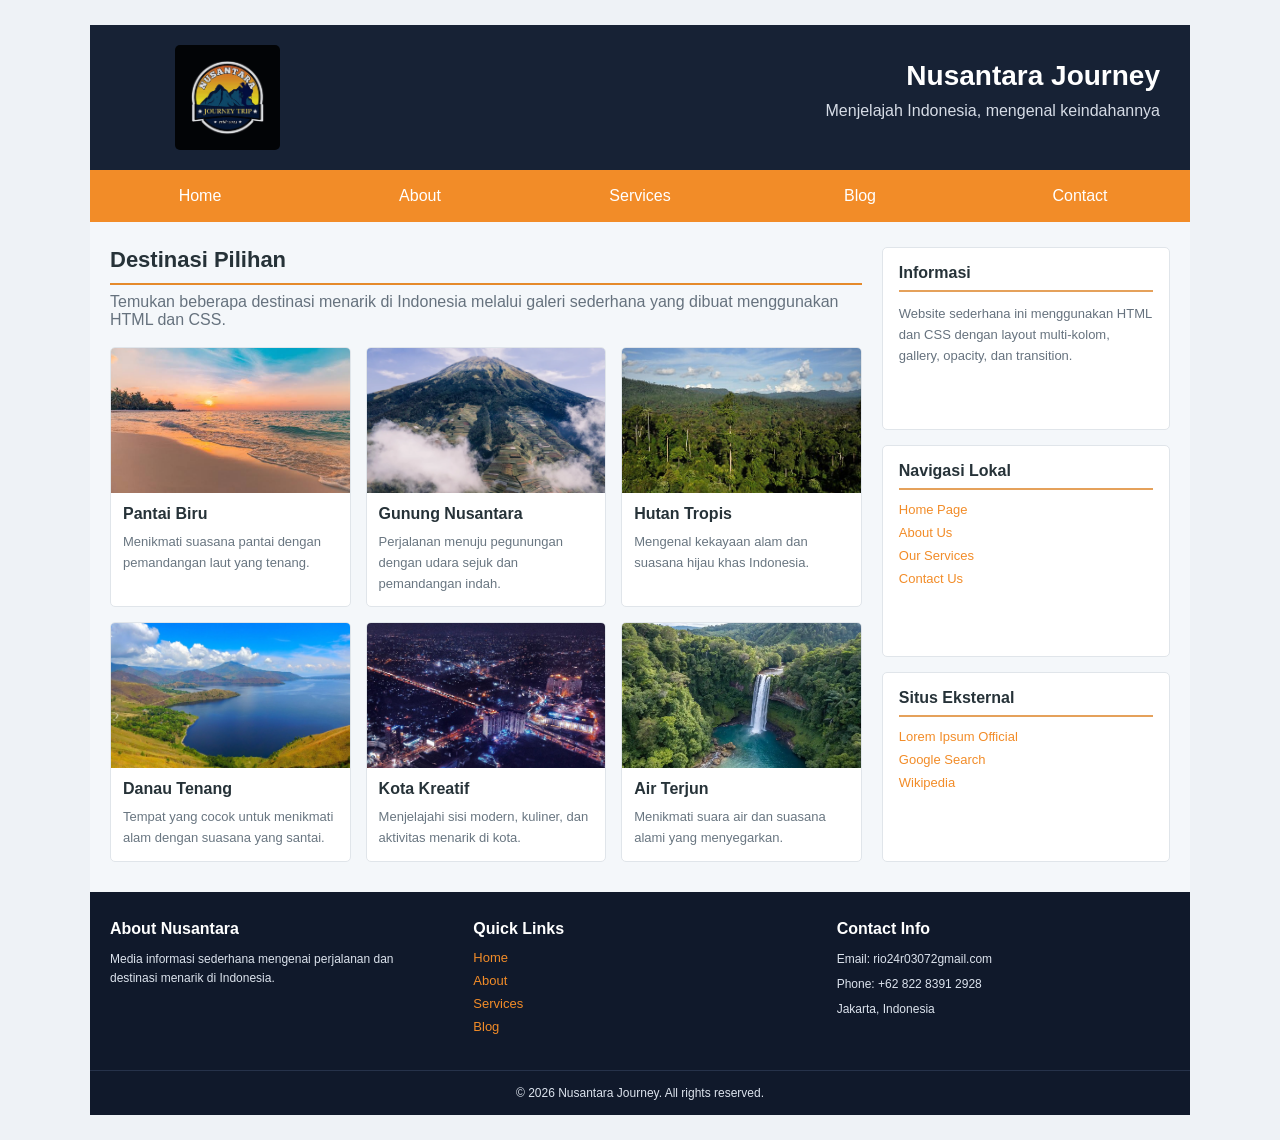
<file: Pra UTS Pemrograman Antar Muka Pengguna/Pra_UTS_825250022/index.html>
<!DOCTYPE html>
<html lang="id">
<head>
    <meta charset="UTF-8">
    <meta name="viewport" content="width=device-width, initial-scale=1.0">
    <title>Nusantara Journey</title>
    <link rel="stylesheet" href="style.css">
</head>
<body>
    <div class="website">

        <header>
            <div class="header-logo">
                <img src="images/logo.png" alt="Logo Nusantara Journey">
            </div>
            <div class="header-title">
                <h1>Nusantara Journey</h1>
                <p>Menjelajah Indonesia, mengenal keindahannya</p>
            </div>
        </header>

        <nav>
            <a href="index.html">Home</a>
            <a href="#about">About</a>
            <a href="#services">Services</a>
            <a href="blog.html">Blog</a>
            <a href="#contact">Contact</a>
        </nav>

        <main class="main-layout">
            <section class="content">
                <h2 id="about">Destinasi Pilihan</h2>
                <p class="intro">
                    Temukan beberapa destinasi menarik di Indonesia melalui galeri sederhana
                    yang dibuat menggunakan HTML dan CSS.
                </p>

                <div class="gallery" id="services">
                    <article class="card">
                        <img src="images/pantai.png" alt="Pantai Indonesia">
                        <div class="card-body">
                            <h3>Pantai Biru</h3>
                            <p>Menikmati suasana pantai dengan pemandangan laut yang tenang.</p>
                        </div>
                    </article>

                    <article class="card">
                        <img src="images/gunung.png" alt="Pegunungan Indonesia">
                        <div class="card-body">
                            <h3>Gunung Nusantara</h3>
                            <p>Perjalanan menuju pegunungan dengan udara sejuk dan pemandangan indah.</p>
                        </div>
                    </article>

                    <article class="card">
                        <img src="images/hutan.png" alt="Hutan Indonesia">
                        <div class="card-body">
                            <h3>Hutan Tropis</h3>
                            <p>Mengenal kekayaan alam dan suasana hijau khas Indonesia.</p>
                        </div>
                    </article>

                    <article class="card">
                        <img src="images/danau.png" alt="Danau Indonesia">
                        <div class="card-body">
                            <h3>Danau Tenang</h3>
                            <p>Tempat yang cocok untuk menikmati alam dengan suasana yang santai.</p>
                        </div>
                    </article>

                    <article class="card">
                        <img src="images/kota.png" alt="Kota Indonesia">
                        <div class="card-body">
                            <h3>Kota Kreatif</h3>
                            <p>Menjelajahi sisi modern, kuliner, dan aktivitas menarik di kota.</p>
                        </div>
                    </article>

                    <article class="card">
                        <img src="images/air-terjun.png" alt="Air terjun Indonesia">
                        <div class="card-body">
                            <h3>Air Terjun</h3>
                            <p>Menikmati suara air dan suasana alami yang menyegarkan.</p>
                        </div>
                    </article>
                </div>
            </section>

            <aside class="sidebar">
                <div class="side-box">
                    <h3>Informasi</h3>
                    <p>
                        Website sederhana ini menggunakan HTML dan CSS dengan layout
                        multi-kolom, gallery, opacity, dan transition.
                    </p>
                </div>

                <div class="side-box">
                    <h3>Navigasi Lokal</h3>
                    <a href="index.html">Home Page</a>
                    <a href="#about">About Us</a>
                    <a href="#services">Our Services</a>
                    <a href="#contact">Contact Us</a>
                </div>

                <div class="side-box">
                    <h3>Situs Eksternal</h3>
                    <a href="https://www.lipsum.com/" target="_blank">Lorem Ipsum Official</a>
                    <a href="https://www.google.com/" target="_blank">Google Search</a>
                    <a href="https://www.wikipedia.org/" target="_blank">Wikipedia</a>
                </div>
            </aside>
        </main>

        <footer>
            <div class="footer-top">
                <div>
                    <h3>About Nusantara</h3>
                    <p>
                        Media informasi sederhana mengenai perjalanan dan destinasi
                        menarik di Indonesia.
                    </p>
                </div>
                <div>
                    <h3>Quick Links</h3>
                    <a href="index.html">Home</a>
                    <a href="#about">About</a>
                    <a href="#services">Services</a>
                    <a href="blog.html">Blog</a>
                </div>
                <div>
                    <h3>Contact Info</h3>
                    <p>Email: rio24r03072gmail.com</p>
                    <p>Phone: +62 822 8391 2928</p>
                    <p>Jakarta, Indonesia</p>
                </div>
            </div>
            <div class="footer-bottom">
                <p>&copy; 2026 Nusantara Journey. All rights reserved.</p>
            </div>
        </footer>
    </div>

        <div id="contact" class="modal">
            <div class="modal-frame">
                <a href="#" class="modal-close">&times;</a>
                <iframe src="contact.html" title="Profil Mahasiswa"></iframe>
            </div>
        </div>

</body>
</html>
</file>
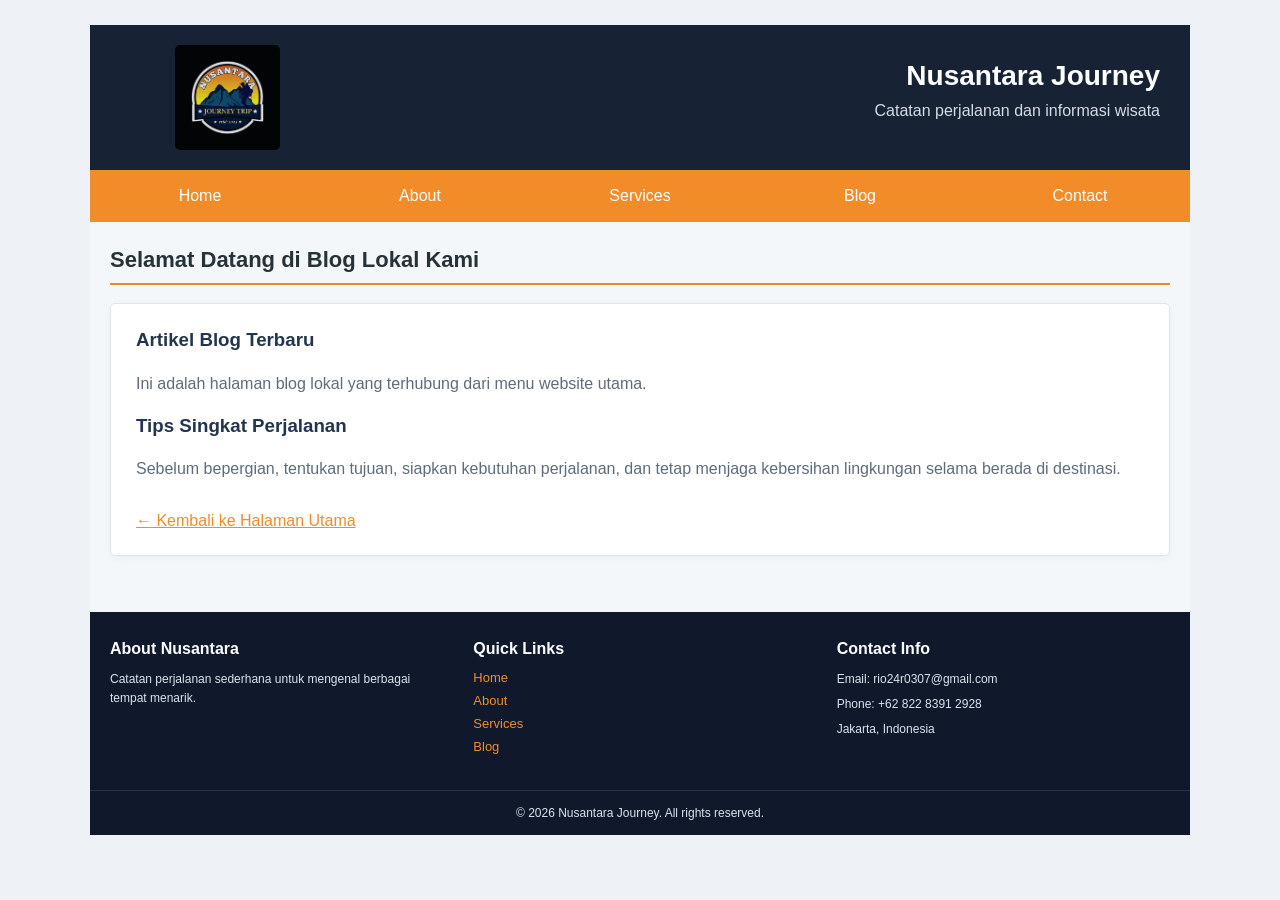
<file: Pra UTS Pemrograman Antar Muka Pengguna/Pra_UTS_825250022/blog.html>
<!DOCTYPE html>
<html lang="id">
<head>
    <meta charset="UTF-8">
    <meta name="viewport" content="width=device-width, initial-scale=1.0">
    <title>Blog - Nusantara Journey</title>
    <link rel="stylesheet" href="style.css">
</head>
<body>
    <div class="website">

        <header>
            <div class="header-logo">
                <img src="images/logo.png" alt="Logo Nusantara Journey">
            </div>

            <div class="header-title">
                <h1>Nusantara Journey</h1>
                <p>Catatan perjalanan dan informasi wisata</p>
            </div>
        </header>

        <nav>
            <a href="index.html">Home</a>
            <a href="index.html#about">About</a>
            <a href="index.html#services">Services</a>
            <a href="blog.html">Blog</a>
            <a href="#contact">Contact</a>
        </nav>

        <main class="blog-page">
            <h2>Selamat Datang di Blog Lokal Kami</h2>

            <article class="blog-article">
                <h3>Artikel Blog Terbaru</h3>

                <p>
                    Ini adalah halaman blog lokal yang terhubung dari menu website utama.
                </p>

                <h3>Tips Singkat Perjalanan</h3>

                <p>
                    Sebelum bepergian, tentukan tujuan, siapkan kebutuhan perjalanan,
                    dan tetap menjaga kebersihan lingkungan selama berada di destinasi.
                </p>

                <a class="back-link" href="index.html">
                    ← Kembali ke Halaman Utama
                </a>
            </article>
        </main>

        <footer>
            <div class="footer-top">

                <div>
                    <h3>About Nusantara</h3>
                    <p>
                        Catatan perjalanan sederhana untuk mengenal berbagai tempat menarik.
                    </p>
                </div>

                <div>
                    <h3>Quick Links</h3>
                    <a href="index.html">Home</a>
                    <a href="index.html#about">About</a>
                    <a href="index.html#services">Services</a>
                    <a href="blog.html">Blog</a>
                </div>

                <div>
                    <h3>Contact Info</h3>
                    <p>Email: rio24r0307@gmail.com</p>
                    <p>Phone: +62 822 8391 2928</p>
                    <p>Jakarta, Indonesia</p>
                </div>

            </div>

            <div class="footer-bottom">
                <p>&copy; 2026 Nusantara Journey. All rights reserved.</p>
            </div>
        </footer>

    </div>

    <!-- PopUp Contact menggunakan halaman contact.html -->
    <div id="contact" class="modal">

        <div class="modal-frame">

            <a href="#" class="modal-close">&times;</a>

            <iframe
                src="contact.html"
                title="Profil Mahasiswa">
            </iframe>

        </div>

    </div>

</body>
</html>
</file>
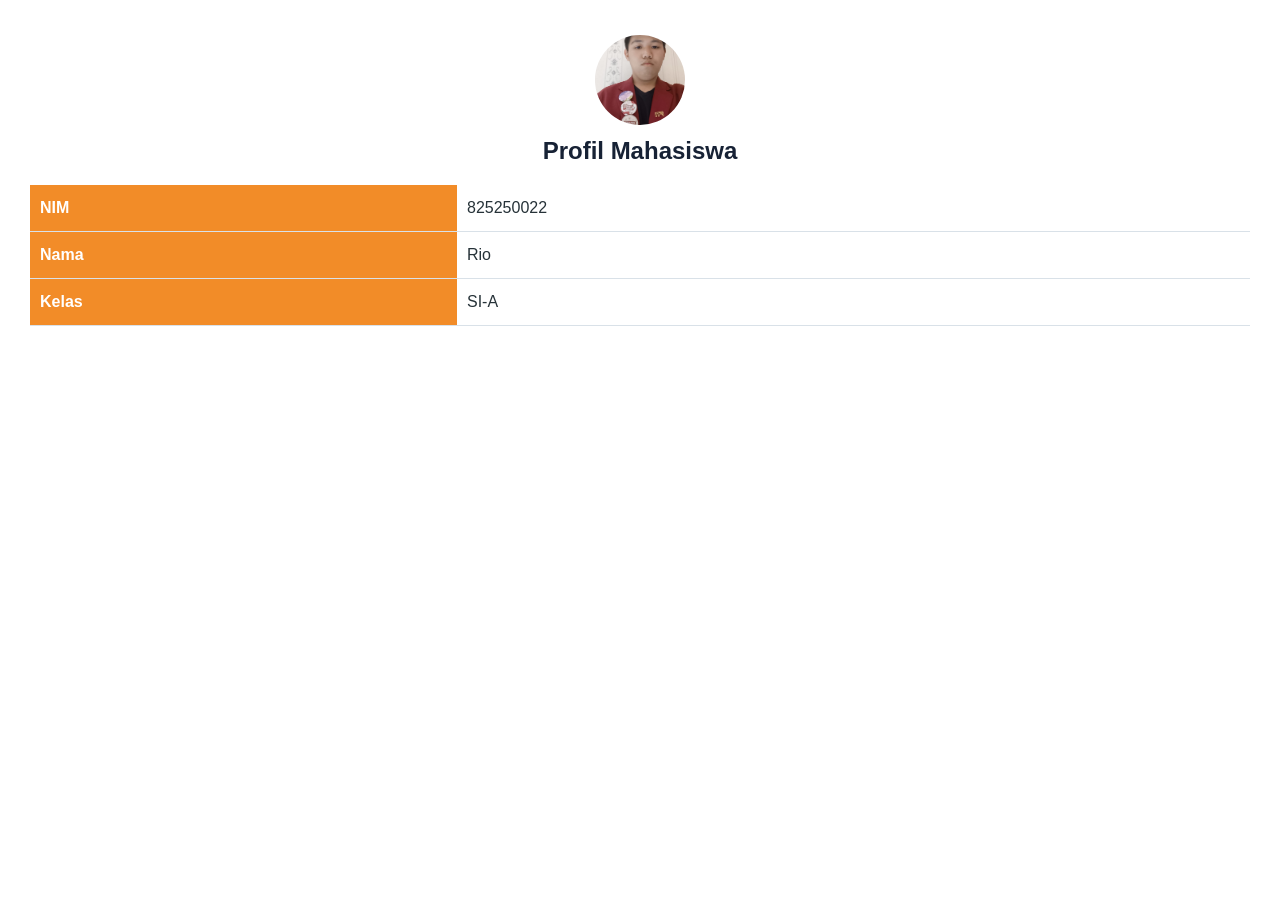
<file: Pra UTS Pemrograman Antar Muka Pengguna/Pra_UTS_825250022/contact.html>
<!DOCTYPE html>
<html lang="id">
<head>
    <meta charset="UTF-8">
    <meta name="viewport" content="width=device-width, initial-scale=1.0">
    <title>Profil Mahasiswa</title>
    <link rel="stylesheet" href="style.css">
</head>
<body class="contact-popup-page">
    <div class="contact-popup-card">
        <img src="images/foto.png" alt="Foto Profil" class="profile">
        <h2>Profil Mahasiswa</h2>
        <table>
            <tr><th>NIM</th><td>825250022</td></tr>
            <tr><th>Nama</th><td>Rio</td></tr>
            <tr><th>Kelas</th><td>SI-A</td></tr>
        </table>
    </div>
</body>
</html>
</file>
<file: Pra UTS Pemrograman Antar Muka Pengguna/Pra_UTS_825250022/style.css>
/* untuk mengatur tata letak halaman */
* {
    box-sizing: border-box;
}

/* untuk mengatur tampilan halaman */
body {
    margin: 0;
    font-family: Arial, sans-serif;
    background: #eef2f6;
    color: #263238;
}

/* untuk mengatur lebar halaman dan margin */
.website {
    width: 96%;
    max-width: 1100px;
    margin: 25px auto;
    background: #ffffff;
}

/* untuk mengatur tampilan header */
header {
    display: grid;
    grid-template-columns: 1fr 3fr;
    min-height: 145px;
    background: #172235;
    color: white;
}

/* untuk mengatur tampilan logo di header */
.header-logo {
    display: grid;
    place-items: center;
}

/* untuk mengatur tampilan gambar logo di header */
.header-logo img {
    width: 105px;
    height: 105px;
    border-radius: 5px;
    opacity: 0.88;
    transition: opacity 0.4s;
}

/* mengatur logo saat di hover */
.header-logo img:hover {
    opacity: 1;
}

/* mengatur tampilan judul */
.header-title {
    padding: 35px 30px;
    text-align: right;
}

/* mengatur tampilan judul h1 */
.header-title h1 {
    margin: 0 0 10px;
    font-size: 28px;
}

/* mengatur tampilan paragraf*/
.header-title p {
    margin: 0;
    color: #d6dce6;
}

/* untuk mengatur tampilan navigasi */
nav {
    display: grid;
    grid-template-columns: repeat(5, 1fr);
    background: #f28c28;
}

/* untuk mengatur tampilan link navigasi */
nav a {
    padding: 17px 10px;
    color: white;
    text-align: center;
    text-decoration: none;
    transition: background-color 0.3s, opacity 0.3s;
}

/* mengatur link navigasi saat di hover */
nav a:hover {
    background: #d96f12;
    opacity: 0.9;
}

/* untuk mengatur tampilan layout utama */
.main-layout {
    display: grid;
    grid-template-columns: 3fr 1.15fr;
    gap: 20px;
    padding: 25px 20px 30px;
    background: #f4f7fa;
}

/* untuk mengatur tampilan konten utama */
.content {
    min-width: 0;
}

/* untuk mengatur tampilan judul h2 */
.content > h2,
.blog-page > h2 {
    margin: 0 0 8px;
    padding-bottom: 10px;
    border-bottom: 2px solid #e58a2b;
    font-size: 22px;
}

/* untuk mengatur tampilan paragraf */
.intro {
    margin: 0 0 18px;
    color: #66727e;
}

/* untuk mengatur tampilan galeri */
.gallery {
    display: grid;
    grid-template-columns: repeat(3, 1fr);
    gap: 15px;
}

/* untuk mengatur tampilan card */
.card {
    background: white;
    border: 1px solid #e0e5ea;
    border-radius: 5px;
    overflow: hidden;
    transition: transform 0.3s, opacity 0.3s;
}

/* mengatur card saat di hover */
.card:hover {
    transform: translateY(-4px);
    opacity: 0.92;
}

/* untuk mengatur tampilan gambar di dalam card */
.card img {
    display: block;
    width: 100%;
    height: 145px;
    object-fit: cover;
}

/* untuk mengatur tampilan isi card */
.card-body {
    padding: 12px;
}

/* untuk mengatur tampilan judul h3 di dalam card */
.card h3 {
    margin: 0 0 9px;
    font-size: 16px;
}

/* untuk mengatur tampilan paragraf di dalam card */
.card p {
    margin: 0;
    color: #697681;
    font-size: 13px;
    line-height: 1.6;
}

/* untuk mengatur tampilan sidebar */
.sidebar {
    display: grid;
    grid-template-rows: repeat(3, auto);
    gap: 15px;
}

/* untuk mengatur tampilan kotak di sidebar */
.side-box {
    background: white;
    padding: 16px;
    border-radius: 5px;
    border: 1px solid #e0e5ea;
}

/* untuk mengatur tampilan judul h3 di dalam kotak sidebar */
.side-box h3 {
    margin: 0 0 12px;
    padding-bottom: 8px;
    border-bottom: 2px solid #e5a15b;
    font-size: 16px;
}

/* untuk mengatur tampilan paragraf di dalam kotak sidebar */
.side-box p {
    margin: 0;
    font-size: 13px;
    line-height: 1.6;
    color: #66727e;
}

/* untuk mengatur tampilan link di dalam kotak sidebar dan footer */
.side-box a,
.footer-top a {
    display: block;
    margin: 8px 0;
    color: #f28c28;
    text-decoration: none;
    font-size: 13px;
    transition: opacity 0.3s;
}

/* mengatur kotak sidebar dan footer saat di hover */
.side-box a:hover,
.footer-top a:hover {
    text-decoration: underline;
    opacity: 0.7;
}

/* untuk mengatur tampilan footer */
footer {
    background: #10192b;
    color: #dce3ed;
}

/* untuk mengatur tampilan bagian atas footer */
.footer-top {
    display: grid;
    grid-template-columns: repeat(3, 1fr);
    gap: 30px;
    padding: 28px 20px;
}

/* untuk mengatur tampilan judul h3 di bagian atas footer */
.footer-top h3 {
    margin: 0 0 12px;
    color: white;
    font-size: 16px;
}

/* untuk mengatur tampilan paragraf di bagian atas footer */
.footer-top p {
    margin: 6px 0;
    font-size: 12px;
    line-height: 1.6;
}

/* untuk mengatur tampilan bagian bawah footer */
.footer-bottom {
    padding: 15px 20px;
    border-top: 1px solid #26324a;
    text-align: center;
}

/* untuk mengatur tampilan paragraf di bagian bawah footer */
.footer-bottom p {
    margin: 0;
    font-size: 12px;
}

/* untuk mengatur tampilan halaman blog */
.blog-page {
    padding: 25px 20px 35px;
    min-height: 390px;
    background: #f4f7fa;
}

/* untuk mengatur tampilan artikel blog */
.blog-article {
    margin-top: 18px;
    padding: 25px;
    background: white;
    border: 1px solid #e0e5ea;
    border-radius: 5px;
    box-shadow: 0 2px 8px rgba(0, 0, 0, 0.04);
}

/* untuk mengatur tampilan judul h3 di artikel blog */
.blog-article h3 {
    margin-top: 0;
    color: #24344e;
}

/* untuk mengatur tampilan paragraf di artikel blog */
.blog-article p {
    line-height: 1.8;
    color: #5f6c78;
}

/* untuk mengatur tampilan link kembali ke halaman blog */
.back-link {
    display: inline-block;
    margin-top: 12px;
    color: #f28c28;
    transition: opacity 0.3s;
}

/* mengatur link kembali ke halaman blog saat di hover */
.back-link:hover {
    opacity: 0.65;
}

/* PopUp Contact isi popup berasal dari halaman contact.html */
.modal {
    position: fixed;
    top: 0;
    left: 0;
    width: 100%;
    height: 100%;
    padding: 30px;
    box-sizing: border-box;
    background: rgba(10, 18, 32, 0.78);
    opacity: 0;
    visibility: hidden;
    transition: opacity 0.3s;
}

/* mengatur tampilan modal saat di target */
.modal:target {
    opacity: 1;
    visibility: visible;
}

/* untuk mengatur tampilan frame modal */
.modal-frame {
    position: relative;
    width: 90%;
    max-width: 430px;
    height: 430px;
    margin: 7% auto;
    background: white;
    border-radius: 12px;
    overflow: hidden;
    box-shadow: 0 8px 30px rgba(0, 0, 0, 0.25);
}

/* untuk mengatur tampilan iframe di dalam frame modal */
.modal-frame iframe {
    width: 100%;
    height: 100%;
    border: 0;
}

/* untuk mengatur tampilan tombol close di dalam modal */
.modal-close {
    position: absolute;
    top: 8px;
    right: 14px;
    z-index: 2;
    color: #64707c;
    font-size: 28px;
    font-weight: bold;
    text-decoration: none;
    transition: opacity 0.3s;
}

/* mengatur tombol close di dalam modal saat di hover */
.modal-close:hover {
    opacity: 0.55;
}

/* untuk mengatur tampilan halaman popup kontak */
.contact-popup-page {
    margin: 0;
    min-height: 100vh;
    background: white;
    font-family: Arial, sans-serif;
}

/* untuk mengatur tampilan card di halaman popup kontak */
.contact-popup-card {
    position: relative;
    width: 100%;
    min-height: 100vh;
    padding: 30px;
    box-sizing: border-box;
    background: white;
    text-align: center;
}

/* untuk mengatur tampilan tombol close di halaman popup kontak */
.close {
    position: absolute;
    top: 12px;
    right: 18px;
    color: #64707c;
    font-size: 28px;
    text-decoration: none;
    transition: opacity 0.3s;
}

/* mengatur tombol close di halaman popup kontak saat di hover */
.close:hover {
    opacity: 0.55;
}

/* untuk mengatur tampilan gambar profil di halaman popup kontak */
.profile {
    width: 90px;
    height: 90px;
    border-radius: 50%;
    margin: 5px auto 8px;
    object-fit: cover;
}

/* untuk mengatur tampilan judul h2 di halaman popup kontak */
.contact-popup-card h2 {
    margin: 0 0 20px;
    color: #172235;
}

/* untuk mengatur tampilan tabel di halaman popup kontak */
.contact-popup-card table {
    width: 100%;
    border-collapse: collapse;
    text-align: left;
}

/* untuk mengatur tampilan sel tabel di halaman popup kontak */
.contact-popup-card th,
.contact-popup-card td {
    padding: 14px 10px;
    border-bottom: 1px solid #d9e1e8;
    font-size: 16px;
}

/* untuk mengatur tampilan kolom NIM, Nama, dan Kelas */
.contact-popup-card th {
    width: 35%;
    color: white;
    background: #f28c28;
}

/* untuk mengatur tampilan halaman pada layar sedang */
@media screen and (max-width: 750px) {
    .main-layout {
        grid-template-columns: 1fr;
    }

    .gallery {
        grid-template-columns: repeat(2, 1fr);
    }

    header {
        grid-template-columns: 1fr;
    }

    .header-title {
        text-align: center;
        padding-top: 10px;
        padding-bottom: 25px;
    }

    .footer-top {
        grid-template-columns: 1fr;
    }
}

/* untuk mengatur tampilan halaman pada layar kecil */
@media screen and (max-width: 500px) {
    nav {
        grid-template-columns: 1fr;
    }

    .gallery {
        grid-template-columns: 1fr;
    }

    .website {
        width: 100%;
        margin: 0;
    }
}
</file>
